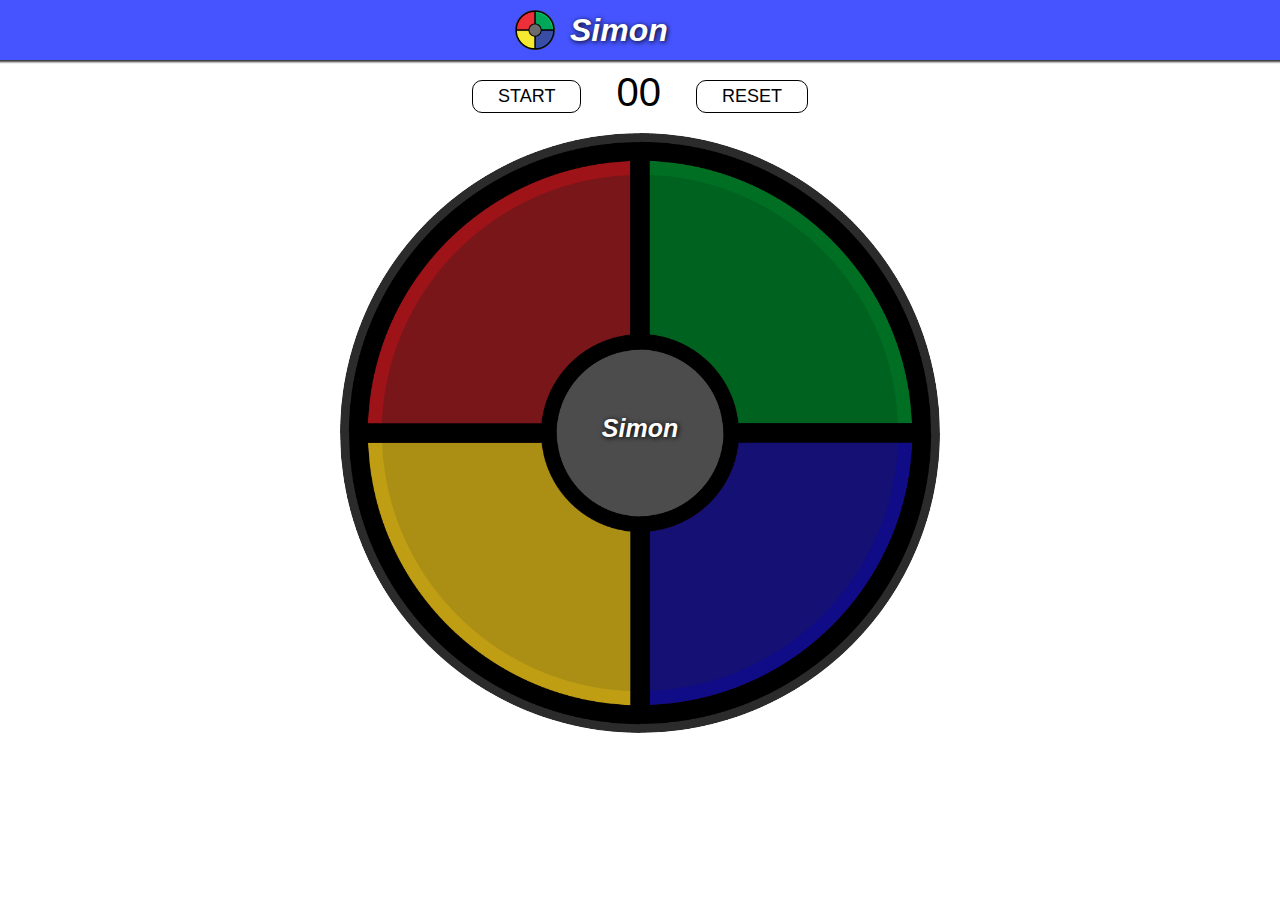
<file: version-classic/index.html>
<!DOCTYPE html>
<html lang="en">
<head>
  <meta charset="utf-8">
  <meta name="viewport" content="width=device-width, initial-scale=1">
  <title>SimonMemoryGame - Classic</title>
  <link rel="stylesheet" href="style.css">
  <link rel="shortcut icon" href="favicon.png" type="image/x-icon">
</head>
<body>
  <!-- Banner Section -->
  <header class="banner-wrapper">
    <div class="banner">
      <div class="headericon"></div>
      <h1>Simon</h1>
    </div>
  </header>

  <!-- Controls Section -->
  <section class="controls">
    <a class="btn" id="startgame" href="#"><i class="fa fa-play-circle-o" aria-hidden="true"></i> Start</a>
    <span class="score">00</span>
    <a class="btn" id="resetgame" href="#"><i class="fa fa-refresh" aria-hidden="true"></i> Reset</a>
  </section>

  <!-- Game Buttons -->
  <section class="buttons">
    <div class="top">
      <div class="button red" data-color="red" data-id="1"></div>
      <div class="button green" data-color="green" data-id="2"></div>
    </div>
    <div class="message">Simon</div>
    <div class="bottom">
      <div class="button yellow" data-color="yellow" data-id="4"></div>
      <div class="button blue" data-color="blue" data-id="3"></div>
    </div>
  </section>

  <!-- Script -->
  <script src="script.js"></script>
</body>
</html>
</file>
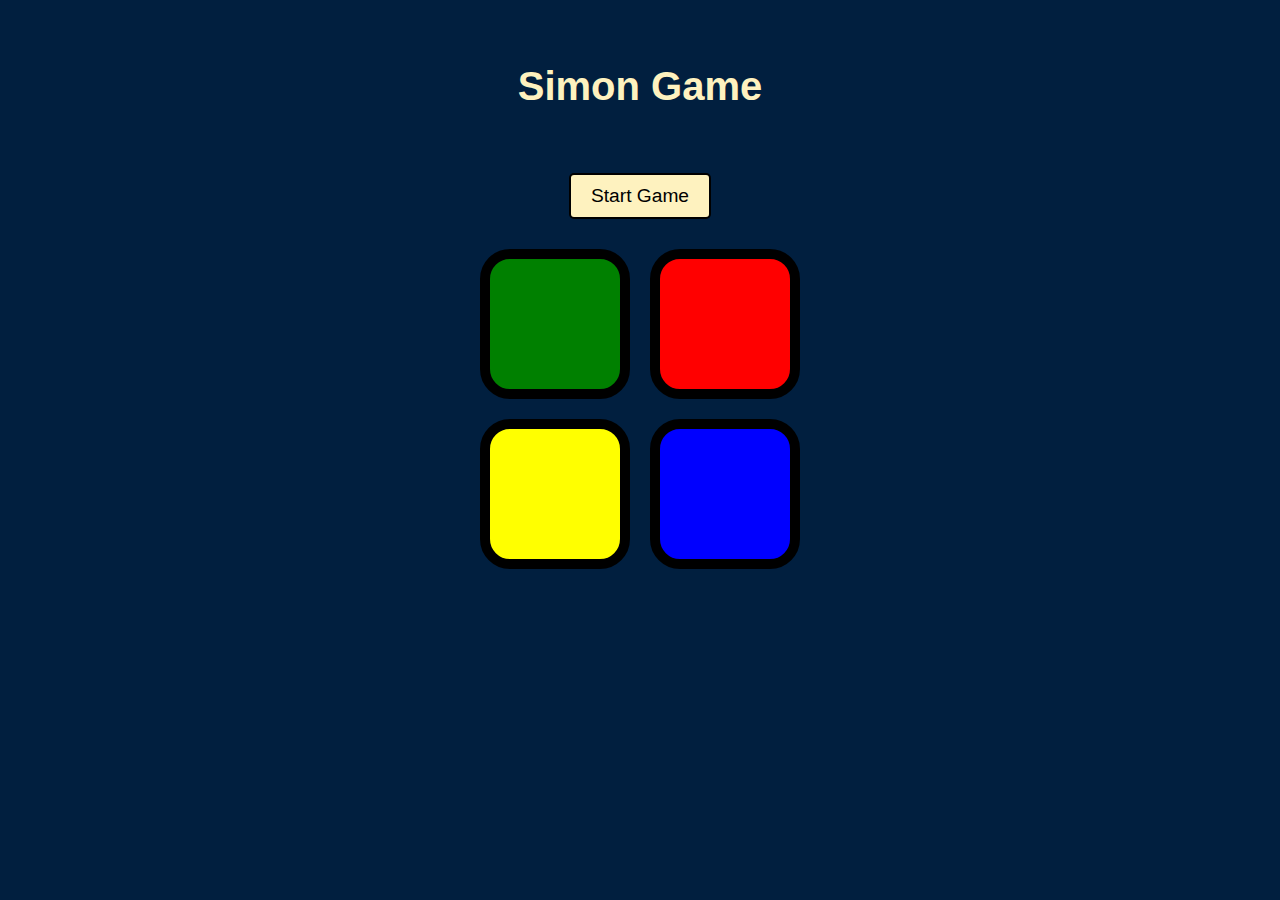
<file: version-retro/index.html>
<!DOCTYPE html>
<html lang="en" dir="ltr">
<head>
  <meta charset="utf-8" />
  <title>SimonMemoryGame - Retro</title>
  <link rel="stylesheet" href="styles.css" />
  <meta name="viewport" content="width=device-width, initial-scale=1.0" />
</head>
<body>
  <h1 id="level-title">Simon Game</h1>
  <button id="start-btn">Start Game</button>
  <div class="container">
    <div class="row">
      <div type="button" id="green" class="btn green"></div>
      <div type="button" id="red" class="btn red"></div>
    </div>
    <div class="row">
      <div type="button" id="yellow" class="btn yellow"></div>
      <div type="button" id="blue" class="btn blue"></div>
    </div>
  </div>
  <script src="game.js"></script>
</body>
</html>
</file>
<file: version-classic/style.css>
body {
  font-family: 'Helvetica', 'Arial', sans-serif;
  display: flex;
  flex-direction: column;
  align-items: center;
  margin: 0;
  padding: 0;
  min-height: 100vh;
}
h1 {
  text-shadow: 1px 1px 5px #000000;
}
h3 {
  margin: 0;
}
.btn {
 margin: 10px;
 padding: 5px 25px;
 background: #FFFFFF;
 border: none;
 font-size: 18px;
 text-transform: uppercase;
 text-decoration: none;
 color: #000000;
 border: 1px solid #000000;
 border-radius: 10px;
}
a.btn:active {
  background: #4554FF;
  color: #FFFFFF;
  border: 1px solid #EEEEEE;
}
.banner-wrapper {
  width: 100%;
  height: 60px;
  background: #4554FF;
  color: white;
  display: flex;
  justify-content: center;
  align-items: center;
  font-style: italic;
  box-shadow: 0px 0px 2px 2px rgba(0,0,0,.8)
}
.banner {
  display: flex;
  width: 250px;
  align-items: center;
}
.banner a {
  text-decoration: none;
  color: #FFFFFF;
}
.headericon {
  width: 40px;
  height: 40px;
  background: url('favicon.png');
  background-size: contain;
  margin-right: 15px;
}
.main-wrapper {
  display: flex;
  flex-direction: column;
  align-items: center;
  margin-top: auto;
}
.controls {
  margin: 10px;
  display: flex;
}
.buttons {
  position: relative;
  -webkit-tap-highlight-color: rgba(0,0,0,0);
}
.button {
  background-size: contain;
}
.message {
  position: absolute;
  top: 46%;
  left: 40%;
  width: 120px;
  text-align: center;
  font-size: 25px;
  color: #FFFFFF;
  font-style: italic;
  font-weight: 700;
  text-shadow: 1px 1px 5px #000000;
}
.score {
  font-size: 40px;
  margin: 0 25px;
}
.red,
.green,
.blue,
.yellow {
  width:300px;
  height: 300px;
}
.red {
  border-radius: 300px 0px 0px 0px;
  background-image: url('images/red-dark.png');
}
.red.press {
  border-radius: 300px 0px 0px 0px;
  background-image: url('images/red-light.png');
}
.green {
  border-radius: 0px 300px 0px 0px;
  background-image: url('images/green-dark.png');
}
.green.press {
  border-radius: 0px 300px 0px 0px;
  background-image: url('images/green-light.png');
}
.blue {
  border-radius: 0px 0px 300px 0px;
  background-image: url('images/blue-dark.png');
}
.blue.press {
  border-radius: 0px 0px 300px 0px;
  background-image: url('images/blue-light.png');
}
.yellow {
  border-radius: 0px 0px 0px 300px;
  background-image: url('images/yellow-dark.png');
}
.yellow.press {
  border-radius: 0px 0px 0px 300px;
  background-image: url('images/yellow-light.png');
}
.top,
.bottom {
  display: flex;
  flex-direction: row;
}
.bottom {
  margin-bottom: 10px;
}
@media only screen and (max-width : 675px){
  h3 {
    font-size: 16px;
  }
  .message {
    font-size: 15px;
    width: 75px;
  }
  .main-wrapper {
    margin-top: 0px;
  }
  .banner-wrapper{
    height: 40px;
  }
  .headericon {
    height: 30px;
    width: 30px;
  }
  .btn {
    font-size: 15px;
    padding: 5px 20px;
  }
  .red,
  .green,
  .blue,
  .yellow {
    width:175px;
    height: 175px;
  }
  .red {
    border-radius: 175px 0px 0px 0px;
  }
  .red.press {
    border-radius: 175px 0px 0px 0px;
  }
  .green {
    border-radius: 0px 175px 0px 0px;
  }
  .green.press {
    border-radius: 0px 175px 0px 0px;
  }
  .blue {
    border-radius: 0px 0px 175px 0px;
  }
  .blue.press {
    border-radius: 0px 0px 175px 0px;
  }
  .yellow {
    border-radius: 0px 0px 0px 175px;
  }
  .yellow.press {
    border-radius: 0px 0px 0px 175px;
  }
}
</file>
<file: version-retro/styles.css>
body {
  text-align: center;
  background-color: #011F3F;
  margin: 0;
  padding: 0;
  font-family: Arial, sans-serif;
}

#level-title {
  font-size: 2rem;
  margin: 5%;
  color: #FEF2BF;
}

#start-btn {
  display: inline-block;
  margin-bottom: 20px;
  padding: 10px 20px;
  font-size: 1.2rem;
  background-color: #FEF2BF;
  border: 2px solid #000;
  border-radius: 5px;
  cursor: pointer;
}

.container {
  display: flex;
  flex-wrap: wrap;
  justify-content: center;
  align-items: center;
  width: 100%;
  max-width: 600px;
  margin: auto;
}

.row {
  width: 100%;
  display: flex;
  justify-content: center;
}

.btn {
  margin: 10px;
  display: inline-block;
  height: 100px;
  width: 100px;
  border: 10px solid black;
  border-radius: 20%;
  box-sizing: border-box;
}

.game-over {
  background-color: red;
  opacity: 0.8;
}

.red {
  background-color: red;
}

.green {
  background-color: green;
}

.blue {
  background-color: blue;
}

.yellow {
  background-color: yellow;
}

.pressed {
  box-shadow: 0 0 20px white;
  background-color: grey;
}

@media (min-width: 600px) {
  .btn {
    height: 150px;
    width: 150px;
  }

  #level-title {
    font-size: 2.5rem;
  }
}
</file>
